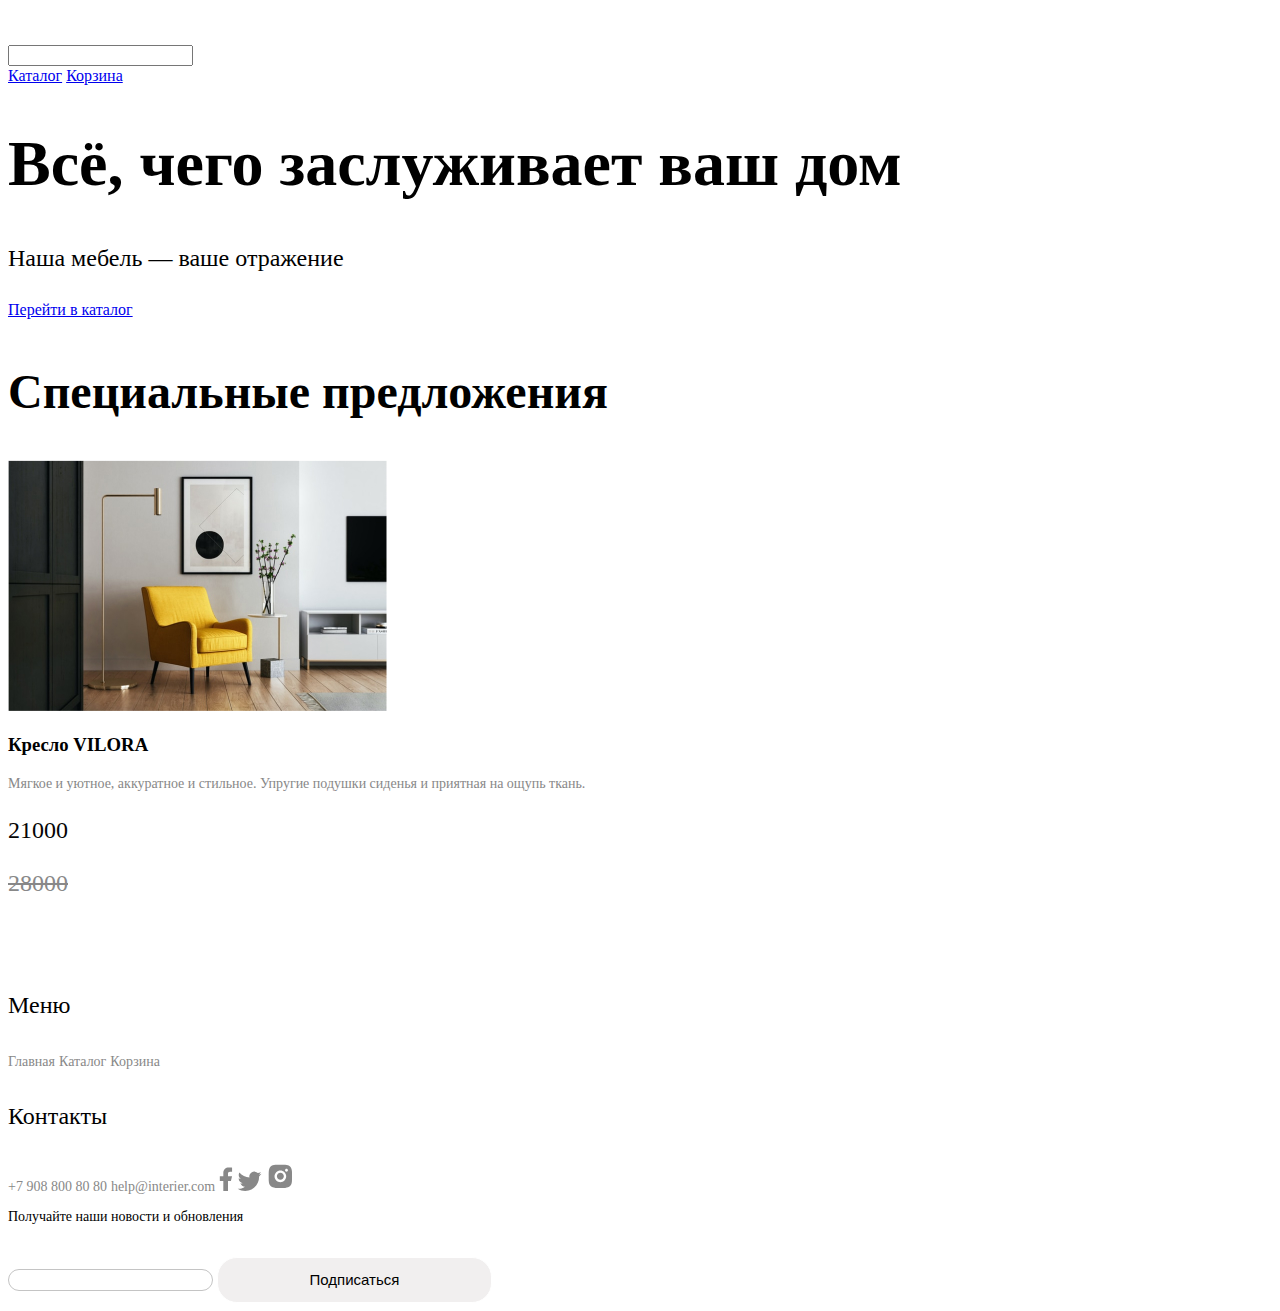
<file: skypro/site/index.html>
<!DOCTYPE html>
<html lang="ru">
<head>
    <meta charset="UTF-8">
    <meta http-equiv="X-UA-Compatible" content="IE=edge">
    <meta name="viewport" content="width=device-width, initial-scale=1.0">
    <title>Главная страница</title>
    <link rel="stylesheet" href="style.css">
</head>
<body>
    <header> 
        <a href="index.html"></a><img src="img/logo.svg" alt="Логотип">
        <form action="#">
            <input type="text">
        </form>
        <nav>
            <a href="catalog.html" class="catalog">Каталог</a>
            <a href="basket.html" class="basket">Корзина</a>
        </nav>
    </header>
        <section>
            <h1 class="header">Всё, чего заслуживает ваш дом</h1>
            <p class="paragraf">Наша мебель — ваше отражение</p>
            <a href="catalog.html" class="catalog1">Перейти в каталог</a>
        </section>
        <section>
            <h2 class="header-big">Специальные предложения</h2>
            <img src="img/product1.jpg" alt="Продукт 1">
            <h3 class="armchair">Кресло VILORA</h3>
            <p class="description">Мягкое и уютное, аккуратное и стильное. Упругие подушки сиденья и приятная на ощупь ткань.</p>
            <p class="price">21000</p>
            <p class="price1">28000</p>
        </section>
    <footer>
        <a href=""><img src="img/logo.svg" alt="Логотип"></a>
        <h4 class="menu">Меню</h4>
        <a href="index.html" class="main">Главная</a>
        <a href="catalog.html"  class="catal-1">Каталог</a>
        <a href="basket.html" class="basket1">Корзина</a>
        <h4 class="contacts" class="contacts1">Контакты</h4>
            <a href="#" class="numbers">+7 908 800 80 80</a>
            <a href="#" class="email">help@interier.com</a>
            <a href="#"><img src="img/facebook.svg" alt="Фейсбук"></a>
            <a href="#"><img src="img/twitter.svg" alt="Твиттер"></a>
            <a href="#"><img src="img/inst.svg" alt="Инстаграмм"></a>
        <form action="#">
            <p class="news">Получайте наши новости и обновления</p><br>
            <input type="email" class="email1">
            <button type="submit" class="cubscribe">Подписаться</button>
        </footer>

</body>
</html>
</file>
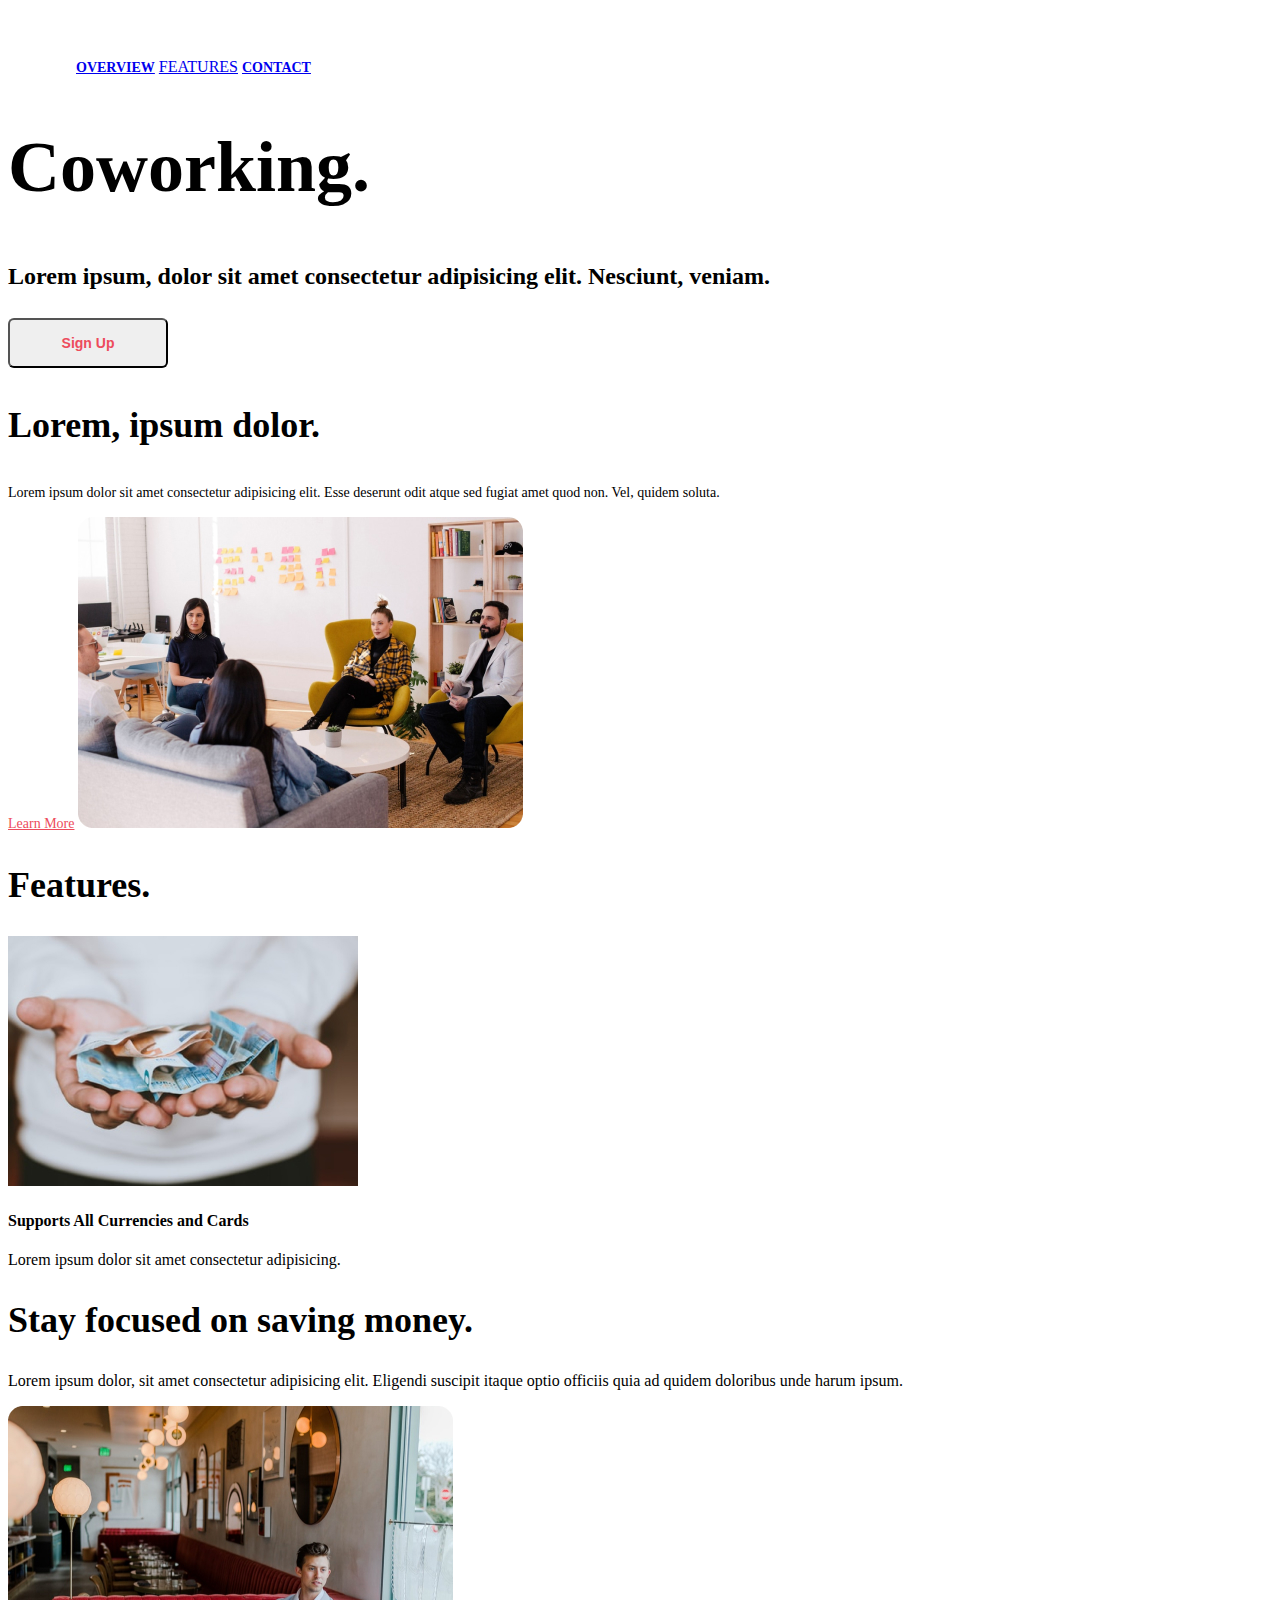
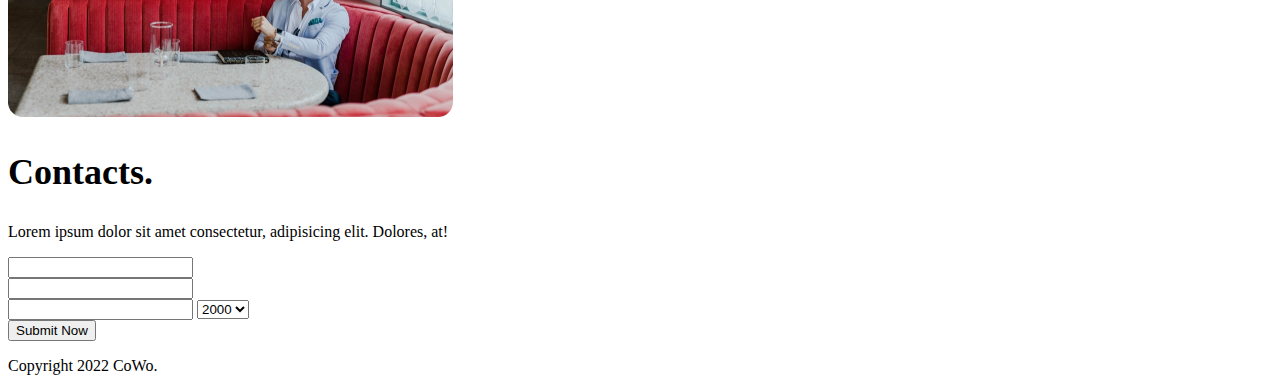
<file: skypro/landing/landing.html>
<!DOCTYPE html>
<html lang="en">
<head>
    <meta charset="UTF-8">
    <meta http-equiv="X-UA-Compatible" content="IE=edge">
    <meta name="viewport" content="width=, initial-scale=1.0">
    <title></title>
    <link rel="stylesheet" href="style.css">
</head>
<body>
    <header>
        <a href="#"><img src="img/logo_landing.svg" alt="Логотип"></a>
        <a href="#" class="overviev">OVERVIEW</a>
        <a href="#" class="Features">FEATURES</a>
        <a href="#" class="contact">CONTACT</a>
    </header>
    <h1 class="coworking">Coworking.</h1>
    <p class="text">Lorem ipsum, dolor sit amet consectetur adipisicing elit. Nesciunt, veniam.</p>
    <button class="signup">Sign Up</button>
    <section>
        <h3>Lorem, ipsum dolor.</h3>
        <p class="text1">Lorem ipsum dolor sit amet consectetur adipisicing elit. Esse deserunt odit atque sed fugiat amet quod non. Vel, quidem soluta.</p>
        <a href="#" class="learnmore">Learn More</a>
        <img src="img/photo1landign.jpg" alt="Фото">
    </section>
    <section>
        <h2> Features.</h2>
        <img src="img/features1.jpg" alt="Картинка">
        <h4>Supports All Currencies and Cards</h4>
        <p>Lorem ipsum dolor sit amet consectetur adipisicing.</p>
    </section>
    <section>
        <h2> Stay focused on saving money.</h2>
        <p>Lorem ipsum dolor, sit amet consectetur adipisicing elit. Eligendi suscipit itaque optio officiis quia ad quidem doloribus unde harum ipsum.</p>
        <img src="img/stay.jpg" alt="Ресторан">
    </section>
   <section>
    <h2>Contacts.</h2>
    <p>Lorem ipsum dolor sit amet consectetur, adipisicing elit. Dolores, at!</p>

   </section>
    <form action="#">
        <input type="text"><br>
        <input type="text"><br>
        <input type="number">
        <select name="option" id="">
            <option value="2000">2000</option>
            <option value="2001">2001</option>

         </select><br>
        <button type="submit">Submit Now</button>
    </form>
    <footer>
        <p>Copyright 2022 CoWo.</p>
    </footer>
    
</body>
</html>
</file>
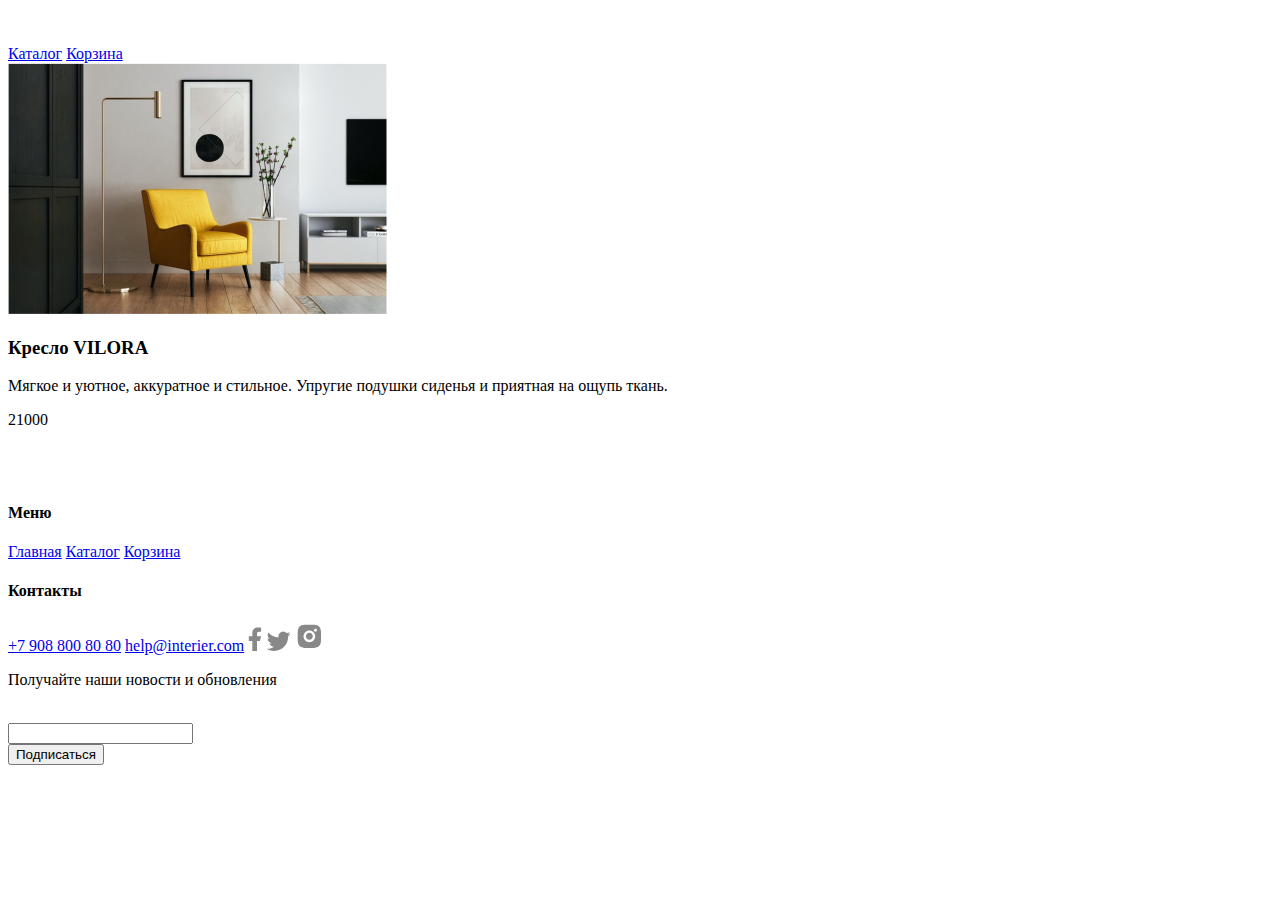
<file: skypro/site/catalog.html>
<!DOCTYPE html>
<html lang="ru">
<head>
    <meta charset="UTF-8">
    <meta http-equiv="X-UA-Compatible" content="IE=edge">
    <meta name="viewport" content="width=, initial-scale=1.0">
    <title>Document</title>
</head>
<body>
    <header>
        <a href="#"></a><img src="logo.svg" alt="Логотип">
        <nav>
            <a href="catalog.html">Каталог</a>
            <a href="basket.html">Корзина</a>
        </nav>
    </header>
        <section>
           <img src="img/product1.jpg" alt="Продукт 1">
           <h3>Кресло VILORA</h3>
           <p>Мягкое и уютное, аккуратное и стильное. Упругие подушки сиденья и приятная на ощупь ткань.</p>
            <p>21000</p>
        </section>
        <footer>
            <a href=""><img src="img/logo.svg" alt="Логотип"></a>
            <h4>Меню</h4>
            <a href="index.html">Главная</a>
            <a href="catalog.html">Каталог</a>
            <a href="basket.html">Корзина</a>
            <h4>Контакты</h4>
                <a href="#">+7 908 800 80 80</a>
                <a href="#">help@interier.com</a>
                <a href="#"><img src="img/facebook.svg" alt="Фейсбук"></a>
                <a href="#"><img src="img/twitter.svg" alt="Твиттер"></a>
                <a href="#"><img src="img/inst.svg" alt="Инстаграмм"></a>
            <form action="#">
                <p>Получайте наши новости и обновления</p><br>
                <input type="email"><br>
                <button type="submit">Подписаться</button>
            </footer>
    
</body>
</html>
</file>
<file: skypro/site/style.css>
.catalog {
    font-size: 16px;
    line-height: 20px;
}
.basket {
    font-size: 16px;
    line-height: 20px;
}
.header {
    font-weight: 600;
    font-size: 64px;
    line-height: 70px;
}
.paragraf {
    font-size: 24px;
    line-height: 32px;
}

.catalog1 {
    font-size: 16px;
    line-height: 24px;
}
.header-big {
    font-weight: 600;
    font-size: 48px;
    line-height: 59px;
    color: #000000;
}
.armhair {
    font-weight: 500;
    font-size: 24px;
    line-height: 29px;
    color: #000000;
}
.description {
    font-size: 14px;
    line-height: 17px;
    color: #888888;
}
.price {
    font-weight: 500;
    font-size: 24px;
    line-height: 29px;
    color: #050505;
}
.price1 {
    font-weight: 500;
    font-size: 24px;
    line-height: 29px;
    text-decoration-line: line-through;
    color: #888888;
}

.menu {
    font-weight: 500;
    font-size: 24px;
    line-height: 29px;
    color: #000000;
}

.contacts {
    font-weight: 500;
    font-size: 24px;
    line-height: 29px;
    color: #000000;
}

.main {
    font-weight: 500;
    font-size: 14px;
    line-height: 17px;
    color: #888888;
    text-decoration: none;
}

.catal-1 {
    font-weight: 500;
    font-size: 14px;
    line-height: 17px;
    color: #888888;
    text-decoration: none;
}

.basket1 {
    font-weight: 500;
    font-size: 14px;
    line-height: 17px;
    color: #888888;
    text-decoration: none;
}

.contacts1 {
    font-weight: 500;
    font-size: 14px;
    line-height: 17px;
    color: #888888;
    text-decoration: none;
}

.numbers {
    font-weight: 500;
    font-size: 14px;
    line-height: 17px;
    color: #888888;
    text-decoration: none;
}

.email {
    font-weight: 500;
    font-size: 14px;
    line-height: 17px;
    color: #888888;
    text-decoration: none;
}

.news {
    font-size: 14px;
    line-height: 16px;
    color: #000000;
}

.email1 {
    background: #FFFFFF;
    border: 1px solid #C4C4C4;
    box-sizing: border-box;
    border-radius: 20px;
    font-style: normal;
    font-weight: normal;
    font-size: 15px;
    line-height: 18px;
    color: #C4C4C4;
}

.cubscribe {
    background: rgba(222, 215, 215, 0.41);
    border: 1px solid #FFFFFF;
    box-sizing: border-box;
    border-radius: 20px;
    width: 275px;
    height: 46px;
    font-size: 15px;
    line-height: 18px;
    color: #000000;
}
</file>
<file: skypro/landing/style.css>
.overviev {
    font-weight: bold;
    font-size: 14px;
    line-height: 17px;
}

.features {
    font-weight: bold;
    font-size: 14px;
    line-height: 17px;
}

.contact {
    font-weight: bold;
    font-size: 14px;
    line-height: 17px;
}

.coworking {
    font-weight: bold;
    font-size: 72px;
    line-height: 86px;
}

.text {
    font-weight: 600;
    font-size: 24px;
    line-height: 150%;
}

.signup {
    border-radius: 6px;
    width: 160px;
    height: 50px;
    font-weight: 600;
    font-size: 14px;
    line-height: 17px;
    color: #ED4C5C;
}

h2 {
    font-weight: 600;
    font-size: 36px;
    line-height: 43px;
    color: #000000;
}

h3 {
    font-weight: 600;
    font-size: 36px;
    line-height: 43px;
    color: #000000;
}

.text1 {
    font-size: 14px;
    line-height: 140%;
}

.learnmore {
    font-size: 14px;
    line-height: 140%;
    color: #ED4C5C;
}
</file>
